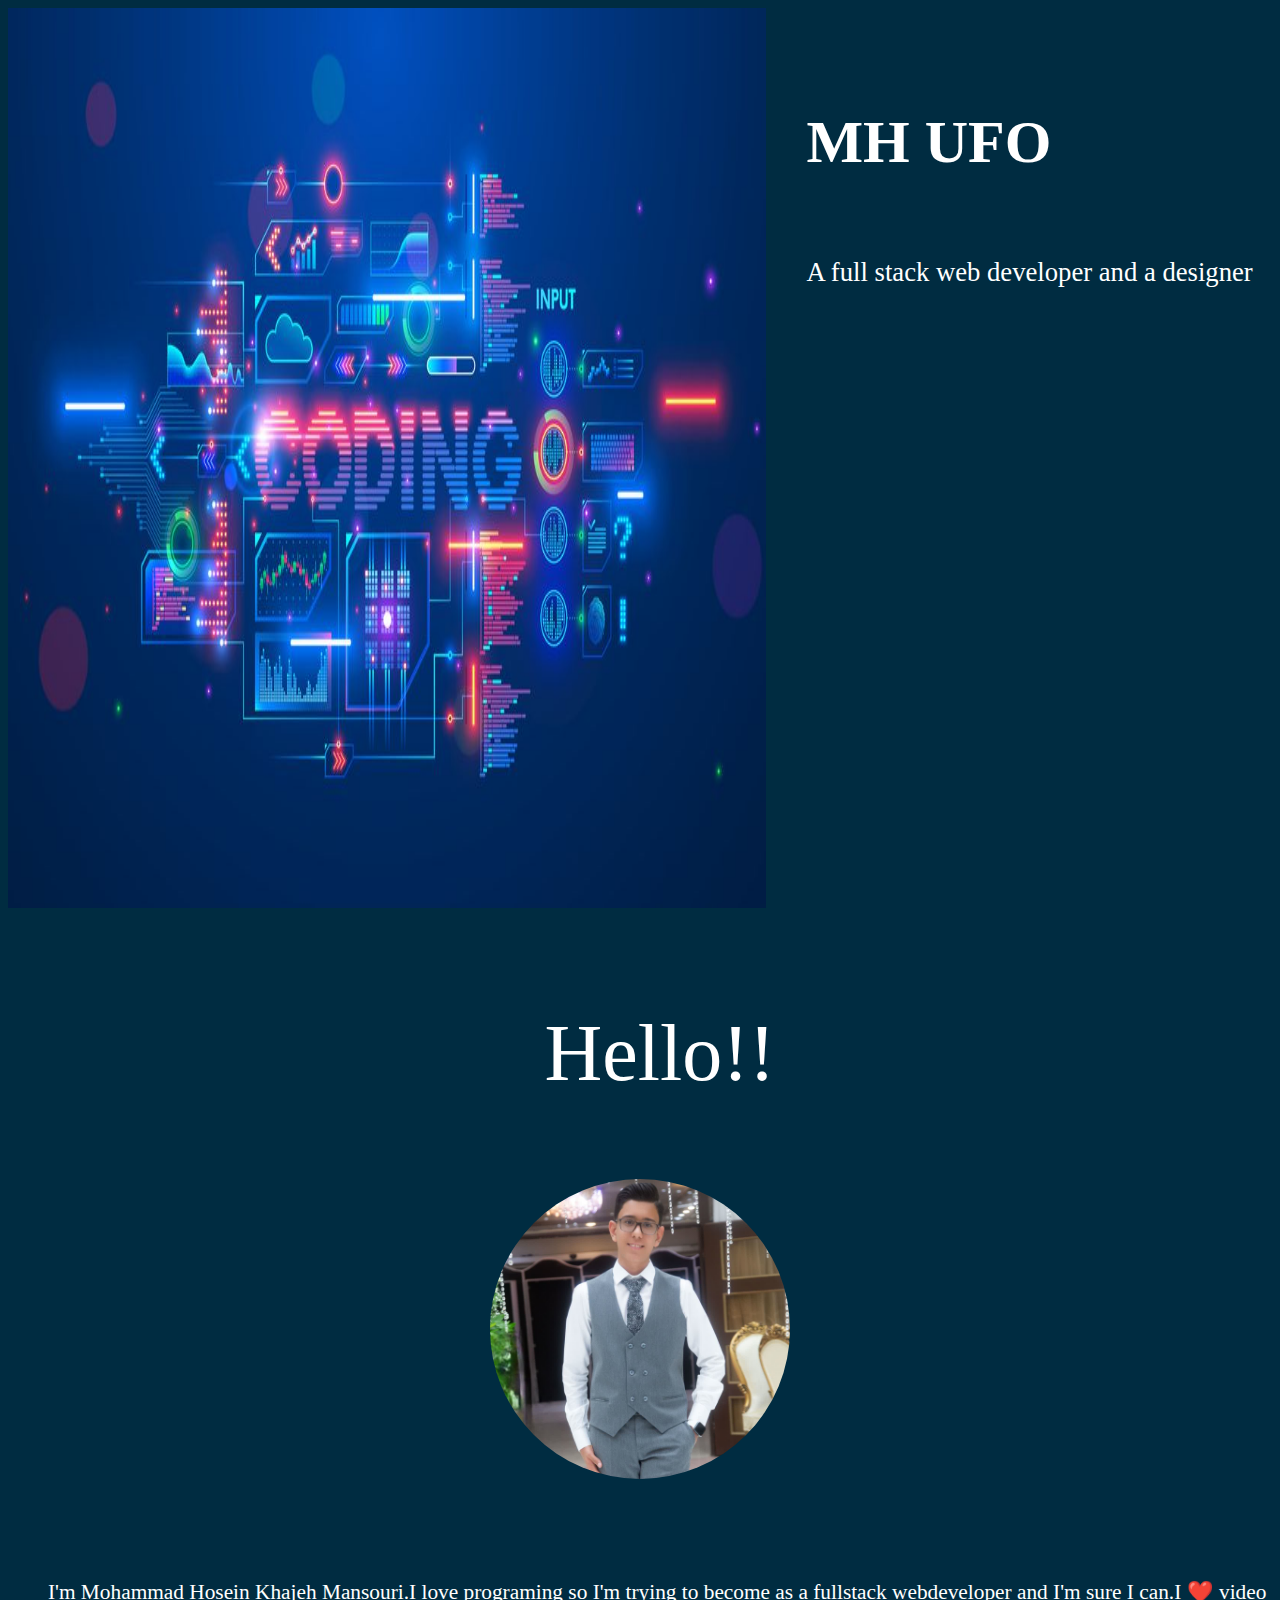
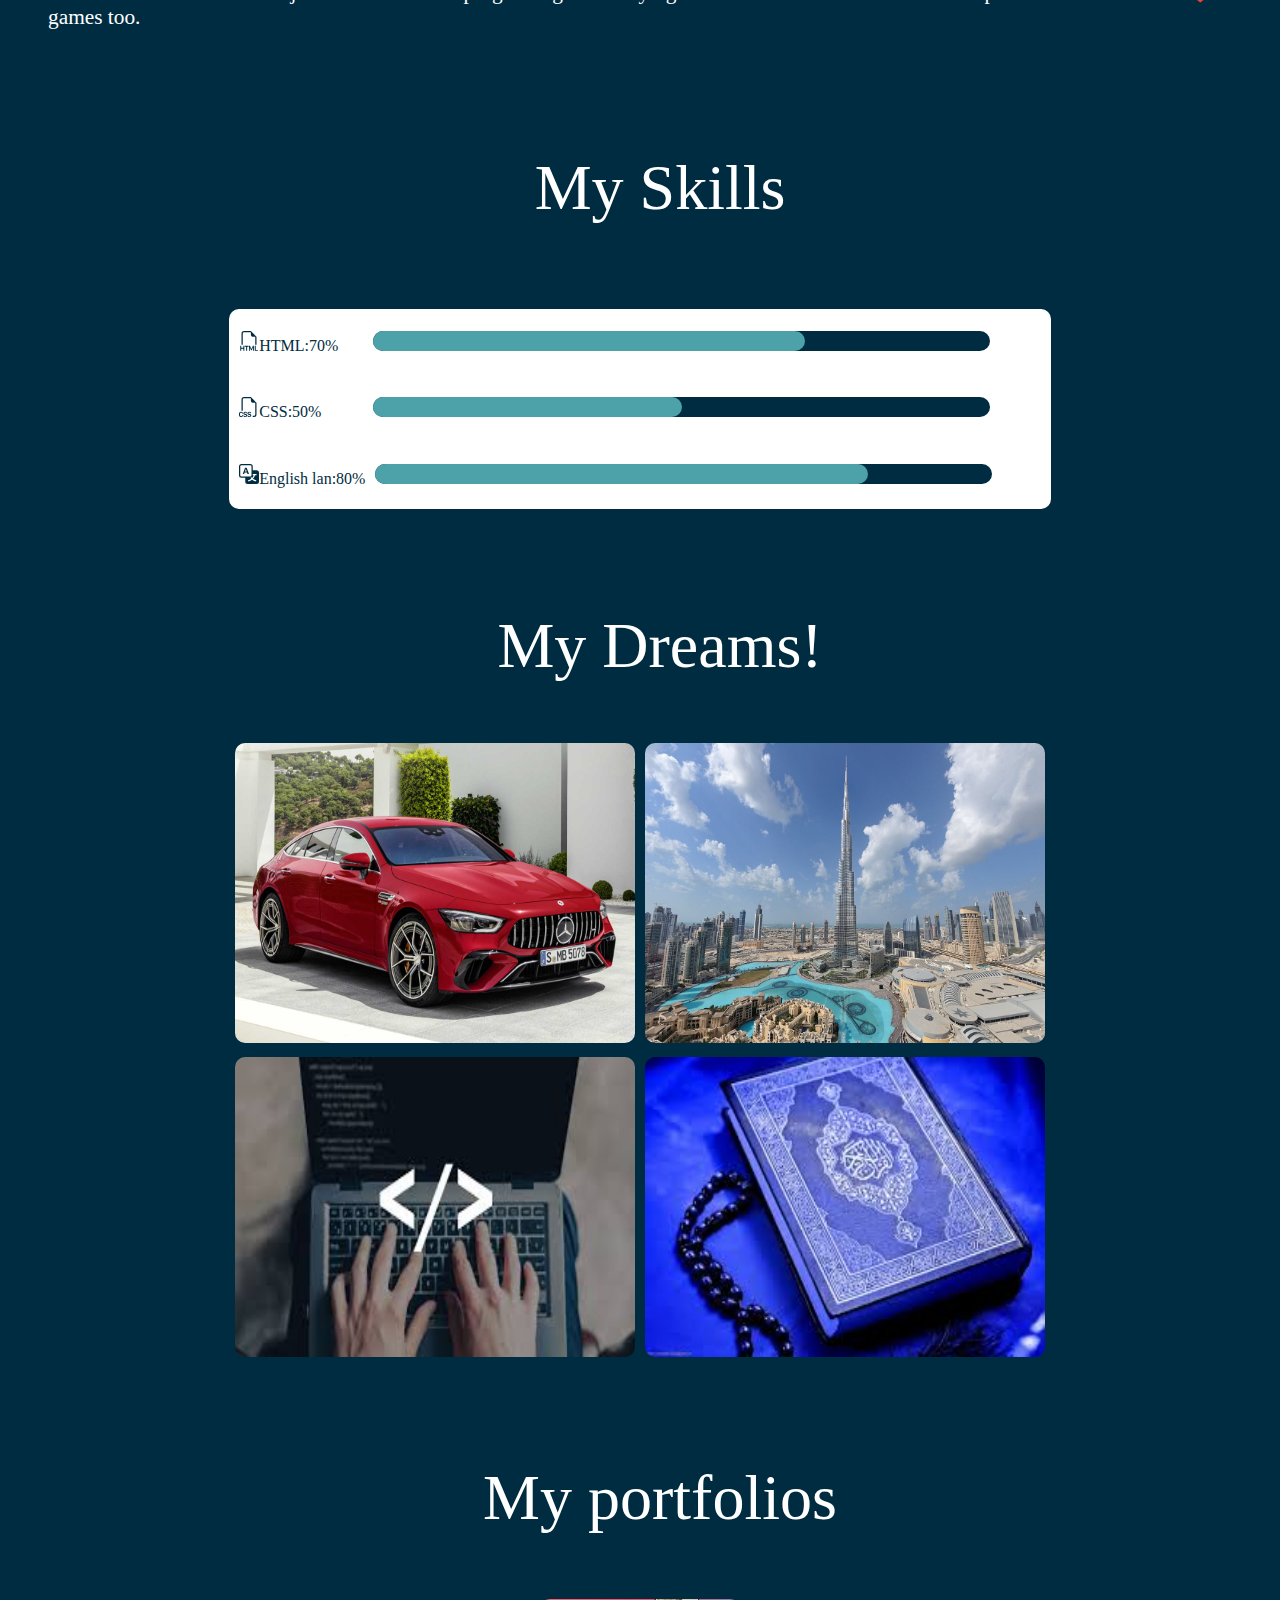
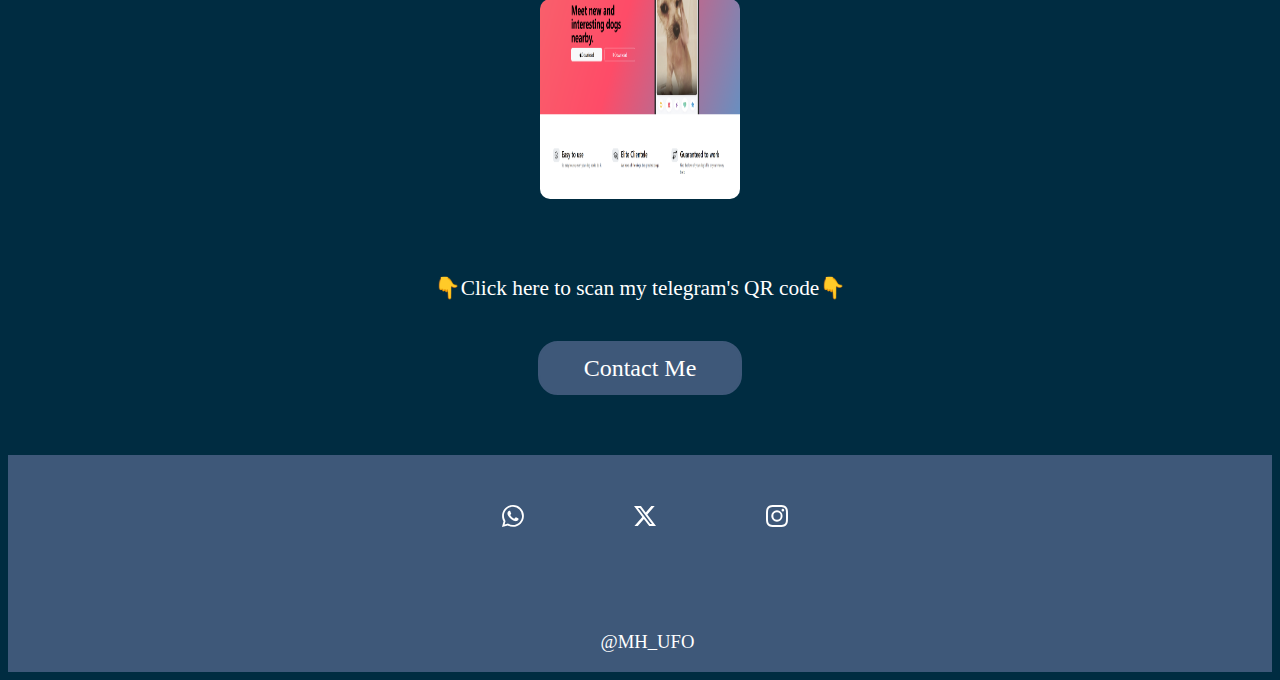
<file: index.html>
<!DOCTYPE html>
<html>

<head>
    <meta charset="UTF-8">
    <meta name="viewport" content="width=device-width, initial-scale=1, maximum-scale=1, user-scalable=no">
    <title>MH UFO</title>
    <link href="./MH UFO2.css" rel="stylesheet">
</head>

<body class="custom-background">
    <section>
        <div class="info ">
            <img class="pro" src="./img/code.jpg" width="60%" height="100%">
            <div class="name">
                <p class="nama">MH UFO</p>
                <p class="nama" style="font-size: 20pt; margin-top:20px; font-weight: 100;">A full stack web developer
                    and a designer</p>
            </div>
        </div>
    </section>
    <section>
        <div class="hello">
            <p class="hellop">Hello!!</p>
            <img class="myphoto" src="./img/MMD.jpg" alt="my photo" height="300">
            <p class="mainp">I'm Mohammad Hosein Khajeh Mansouri.I love programing so I'm trying to become as a
                fullstack webdeveloper and I'm sure I can.I ❤️ video games too.</p>
        </div>
    </section>
    <section>
        <div class="skills">
            <p class="skillp">My Skills</p>
            <div class="container">
                <div class="html navv">
                    <p class="p"><svg xmlns="http://www.w3.org/2000/svg" width="20" height="20" fill="currentColor"
                            class="bi bi-filetype-html" viewBox="0 0 16 16">
                            <path fill-rule="evenodd"
                                d="M14 4.5V11h-1V4.5h-2A1.5 1.5 0 0 1 9.5 3V1H4a1 1 0 0 0-1 1v9H2V2a2 2 0 0 1 2-2h5.5zm-9.736 7.35v3.999h-.791v-1.714H1.79v1.714H1V11.85h.791v1.626h1.682V11.85h.79Zm2.251.662v3.337h-.794v-3.337H4.588v-.662h3.064v.662zm2.176 3.337v-2.66h.038l.952 2.159h.516l.946-2.16h.038v2.661h.715V11.85h-.8l-1.14 2.596H9.93L8.79 11.85h-.805v3.999zm4.71-.674h1.696v.674H12.61V11.85h.79v3.325Z" />
                        </svg>HTML:70%</p>
                    <div class="nav">
                        <div class="navcolor" style="width:70% ;"></div>
                    </div>
                </div>
                <div class="css navv">
                    <p class="p"><svg xmlns="http://www.w3.org/2000/svg" width="20" height="20" fill="currentColor"
                            class="bi bi-filetype-css" viewBox="0 0 16 16">
                            <path fill-rule="evenodd"
                                d="M14 4.5V14a2 2 0 0 1-2 2h-1v-1h1a1 1 0 0 0 1-1V4.5h-2A1.5 1.5 0 0 1 9.5 3V1H4a1 1 0 0 0-1 1v9H2V2a2 2 0 0 1 2-2h5.5zM3.397 14.841a1.13 1.13 0 0 0 .401.823q.195.162.478.252.284.091.665.091.507 0 .859-.158.354-.158.539-.44.187-.284.187-.656 0-.336-.134-.56a1 1 0 0 0-.375-.357 2 2 0 0 0-.566-.21l-.621-.144a1 1 0 0 1-.404-.176.37.37 0 0 1-.144-.299q0-.234.185-.384.188-.152.512-.152.214 0 .37.068a.6.6 0 0 1 .246.181.56.56 0 0 1 .12.258h.75a1.1 1.1 0 0 0-.2-.566 1.2 1.2 0 0 0-.5-.41 1.8 1.8 0 0 0-.78-.152q-.439 0-.776.15-.337.149-.527.421-.19.273-.19.639 0 .302.122.524.124.223.352.367.228.143.539.213l.618.144q.31.073.463.193a.39.39 0 0 1 .152.326.5.5 0 0 1-.085.29.56.56 0 0 1-.255.193q-.167.07-.413.07-.175 0-.32-.04a.8.8 0 0 1-.248-.115.58.58 0 0 1-.255-.384zM.806 13.693q0-.373.102-.633a.87.87 0 0 1 .302-.399.8.8 0 0 1 .475-.137q.225 0 .398.097a.7.7 0 0 1 .272.26.85.85 0 0 1 .12.381h.765v-.072a1.33 1.33 0 0 0-.466-.964 1.4 1.4 0 0 0-.489-.272 1.8 1.8 0 0 0-.606-.097q-.534 0-.911.223-.375.222-.572.632-.195.41-.196.979v.498q0 .568.193.976.197.407.572.626.375.217.914.217.439 0 .785-.164t.55-.454a1.27 1.27 0 0 0 .226-.674v-.076h-.764a.8.8 0 0 1-.118.363.7.7 0 0 1-.272.25.9.9 0 0 1-.401.087.85.85 0 0 1-.478-.132.83.83 0 0 1-.299-.392 1.7 1.7 0 0 1-.102-.627zM6.78 15.29a1.2 1.2 0 0 1-.111-.449h.764a.58.58 0 0 0 .255.384q.106.073.25.114.142.041.319.041.245 0 .413-.07a.56.56 0 0 0 .255-.193.5.5 0 0 0 .085-.29.39.39 0 0 0-.153-.326q-.152-.12-.463-.193l-.618-.143a1.7 1.7 0 0 1-.539-.214 1 1 0 0 1-.351-.367 1.1 1.1 0 0 1-.123-.524q0-.366.19-.639.19-.272.527-.422t.777-.149q.456 0 .779.152.326.153.5.41.18.255.2.566h-.75a.56.56 0 0 0-.12-.258.6.6 0 0 0-.246-.181.9.9 0 0 0-.37-.068q-.324 0-.512.152a.47.47 0 0 0-.184.384q0 .18.143.3a1 1 0 0 0 .404.175l.621.143q.326.075.566.211t.375.358.135.56q0 .37-.188.656a1.2 1.2 0 0 1-.539.439q-.351.158-.858.158-.381 0-.665-.09a1.4 1.4 0 0 1-.478-.252 1.1 1.1 0 0 1-.29-.375" />
                        </svg>CSS:50% </p>
                    <div class="nav">
                        <div class="navcolor" style="width:50% ;"></div>
                    </div>
                </div>

                <div class="English navv">
                    <p class="p"><svg xmlns="http://www.w3.org/2000/svg" width="20" height="20" fill="currentColor"
                            class="bi bi-translate" viewBox="0 0 16 16">
                            <path
                                d="M4.545 6.714 4.11 8H3l1.862-5h1.284L8 8H6.833l-.435-1.286zm1.634-.736L5.5 3.956h-.049l-.679 2.022z" />
                            <path
                                d="M0 2a2 2 0 0 1 2-2h7a2 2 0 0 1 2 2v3h3a2 2 0 0 1 2 2v7a2 2 0 0 1-2 2H7a2 2 0 0 1-2-2v-3H2a2 2 0 0 1-2-2zm2-1a1 1 0 0 0-1 1v7a1 1 0 0 0 1 1h7a1 1 0 0 0 1-1V2a1 1 0 0 0-1-1zm7.138 9.995q.289.451.63.846c-.748.575-1.673 1.001-2.768 1.292.178.217.451.635.555.867 1.125-.359 2.08-.844 2.886-1.494.777.665 1.739 1.165 2.93 1.472.133-.254.414-.673.629-.89-1.125-.253-2.057-.694-2.82-1.284.681-.747 1.222-1.651 1.621-2.757H14V8h-3v1.047h.765c-.318.844-.74 1.546-1.272 2.13a6 6 0 0 1-.415-.492 2 2 0 0 1-.94.31" />
                        </svg>English lan:80%</p>
                    <div class="nav">
                        <div class="navcolor" style="width:80% ;"></div>
                    </div>
                </div>
            </div>
        </div>
    </section>
    <section class="dreams">
        <p class="drp">My Dreams!</p>
        <div class="gridcontainer">
            <div class="car">
                <img src="./img/Mercedes-4.jpg" alt="merscedes car" height="300" width="400">
            </div>
            <div class="dubai">
                <img src="./img/khalifa.jpg" alt="Khalifa tower" height="300" width="400">
            </div>
            <div class="coding">
                <img src="./img/coding.jpg" alt="A programmer while coding" height="300" width="400">
            </div>

            <div class="quran">
                <img src="./img/quran.jpg" alt="Quran" height="300" width="400">
            </div>
        </div>
    </section>
    <section>
        <div class="ex">
            <p>My portfolios</p>
            <div class="gridex">
                <div>
                    <a href="./11.3 TinDog Project/thin.html"><img src="./img/por.png" height="200" width="200" style="border-radius: 10px;"></a>
                </div>
            </div>
        </div>
    </section>
    <section class="footer">
        <footer>
            <div class="ft">
                <p class="fp">👇Click here to scan my telegram's QR code👇</p>
                <a href="./contact.html" class="page"><span>Contact Me</span>
                </a>
            </div>
            <div class="foot">
                <div class="icon">
                    <a href="" class="link"><svg xmlns="http://www.w3.org/2000/svg" width="22" height="22"
                            fill="currentColor" class="bi bi-whatsapp" viewBox="0 0 16 16">
                            <path
                                d="M13.601 2.326A7.85 7.85 0 0 0 7.994 0C3.627 0 .068 3.558.064 7.926c0 1.399.366 2.76 1.057 3.965L0 16l4.204-1.102a7.9 7.9 0 0 0 3.79.965h.004c4.368 0 7.926-3.558 7.93-7.93A7.9 7.9 0 0 0 13.6 2.326zM7.994 14.521a6.6 6.6 0 0 1-3.356-.92l-.24-.144-2.494.654.666-2.433-.156-.251a6.56 6.56 0 0 1-1.007-3.505c0-3.626 2.957-6.584 6.591-6.584a6.56 6.56 0 0 1 4.66 1.931 6.56 6.56 0 0 1 1.928 4.66c-.004 3.639-2.961 6.592-6.592 6.592m3.615-4.934c-.197-.099-1.17-.578-1.353-.646-.182-.065-.315-.099-.445.099-.133.197-.513.646-.627.775-.114.133-.232.148-.43.05-.197-.1-.836-.308-1.592-.985-.59-.525-.985-1.175-1.103-1.372-.114-.198-.011-.304.088-.403.087-.088.197-.232.296-.346.1-.114.133-.198.198-.33.065-.134.034-.248-.015-.347-.05-.099-.445-1.076-.612-1.47-.16-.389-.323-.335-.445-.34-.114-.007-.247-.007-.38-.007a.73.73 0 0 0-.529.247c-.182.198-.691.677-.691 1.654s.71 1.916.81 2.049c.098.133 1.394 2.132 3.383 2.992.47.205.84.326 1.129.418.475.152.904.129 1.246.08.38-.058 1.171-.48 1.338-.943.164-.464.164-.86.114-.943-.049-.084-.182-.133-.38-.232" />
                        </svg></a>
                    <a href="" class="link"><svg xmlns="http://www.w3.org/2000/svg" width="22" height="22"
                            fill="currentColor" class="bi bi-twitter-x" viewBox="0 0 16 16">
                            <path
                                d="M12.6.75h2.454l-5.36 6.142L16 15.25h-4.937l-3.867-5.07-4.425 5.07H.316l5.733-6.57L0 .75h5.063l3.495 4.633L12.601.75Zm-.86 13.028h1.36L4.323 2.145H2.865z" />
                        </svg></a>
                    <a href="" class="link"><svg xmlns="http://www.w3.org/2000/svg" width="22" height="22"
                            fill="currentColor" class="bi bi-instagram" viewBox="0 0 16 16">
                            <path
                                d="M8 0C5.829 0 5.556.01 4.703.048 3.85.088 3.269.222 2.76.42a3.9 3.9 0 0 0-1.417.923A3.9 3.9 0 0 0 .42 2.76C.222 3.268.087 3.85.048 4.7.01 5.555 0 5.827 0 8.001c0 2.172.01 2.444.048 3.297.04.852.174 1.433.372 1.942.205.526.478.972.923 1.417.444.445.89.719 1.416.923.51.198 1.09.333 1.942.372C5.555 15.99 5.827 16 8 16s2.444-.01 3.298-.048c.851-.04 1.434-.174 1.943-.372a3.9 3.9 0 0 0 1.416-.923c.445-.445.718-.891.923-1.417.197-.509.332-1.09.372-1.942C15.99 10.445 16 10.173 16 8s-.01-2.445-.048-3.299c-.04-.851-.175-1.433-.372-1.941a3.9 3.9 0 0 0-.923-1.417A3.9 3.9 0 0 0 13.24.42c-.51-.198-1.092-.333-1.943-.372C10.443.01 10.172 0 7.998 0zm-.717 1.442h.718c2.136 0 2.389.007 3.232.046.78.035 1.204.166 1.486.275.373.145.64.319.92.599s.453.546.598.92c.11.281.24.705.275 1.485.039.843.047 1.096.047 3.231s-.008 2.389-.047 3.232c-.035.78-.166 1.203-.275 1.485a2.5 2.5 0 0 1-.599.919c-.28.28-.546.453-.92.598-.28.11-.704.24-1.485.276-.843.038-1.096.047-3.232.047s-2.39-.009-3.233-.047c-.78-.036-1.203-.166-1.485-.276a2.5 2.5 0 0 1-.92-.598 2.5 2.5 0 0 1-.6-.92c-.109-.281-.24-.705-.275-1.485-.038-.843-.046-1.096-.046-3.233s.008-2.388.046-3.231c.036-.78.166-1.204.276-1.486.145-.373.319-.64.599-.92s.546-.453.92-.598c.282-.11.705-.24 1.485-.276.738-.034 1.024-.044 2.515-.045zm4.988 1.328a.96.96 0 1 0 0 1.92.96.96 0 0 0 0-1.92m-4.27 1.122a4.109 4.109 0 1 0 0 8.217 4.109 4.109 0 0 0 0-8.217m0 1.441a2.667 2.667 0 1 1 0 5.334 2.667 2.667 0 0 1 0-5.334" />
                        </svg></a>
                </div>
                <p class="fn">@MH_UFO</p>
            </div>
        </footer>
    </section>
    <script src="https://cdn.jsdelivr.net/npm/bootstrap@5.3.3/dist/js/bootstrap.bundle.min.js"
        integrity="sha384-YvpcrYf0tY3lHB60NNkmXc5s9fDVZLESaAA55NDzOxhy9GkcIdslK1eN7N6jIeHz"
        crossorigin="anonymous"></script>
</body>

</html>
</file>
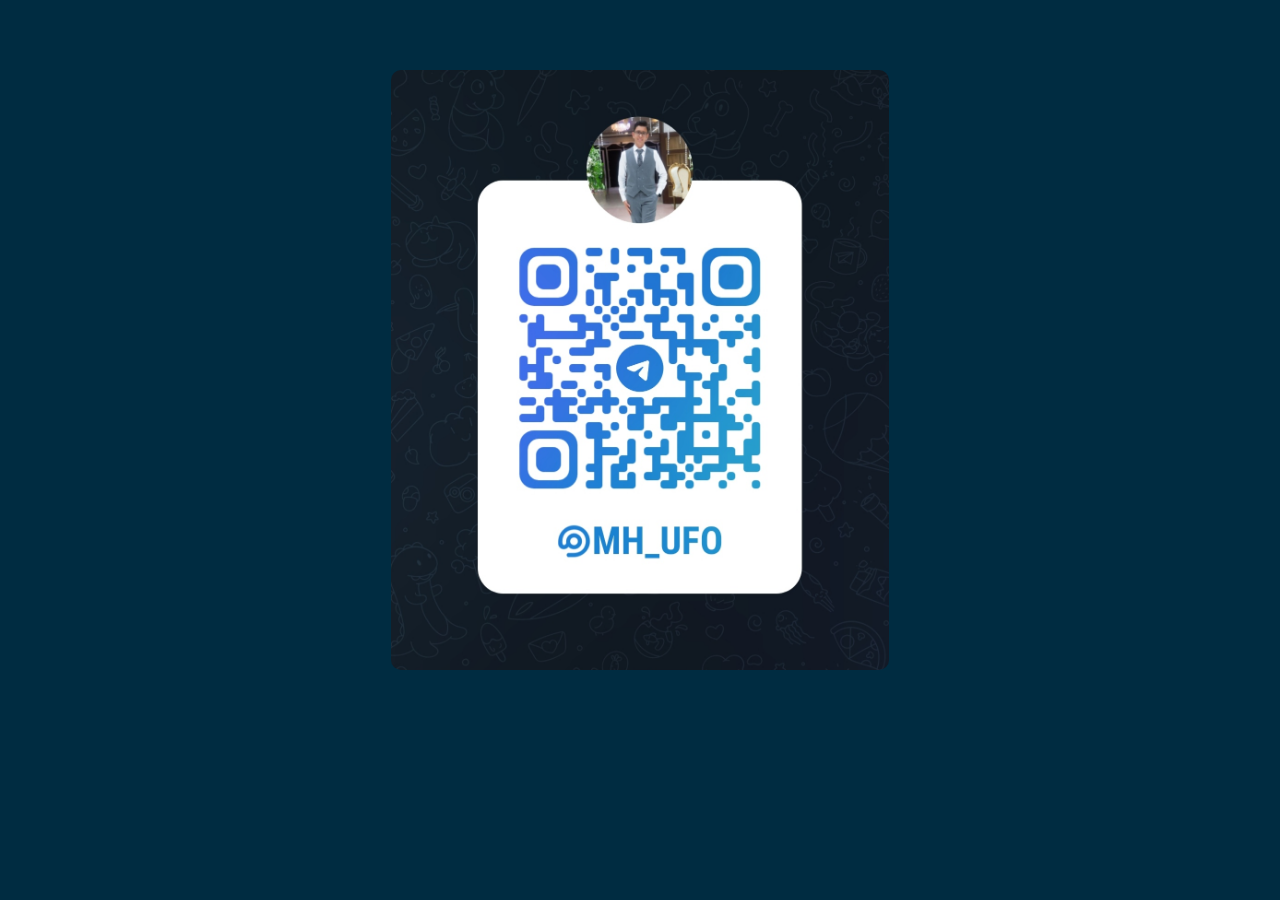
<file: contact.html>
<!DOCTYPE html>
<html>
<head>
    <meta charset="UTF-8">
    <title>contact me</title>
</head>
<body style="background-color: #002c41 ;">
    <div style="display: flex; justify-content: center; margin-top: 70px;">
        <img src="./img/acount.jpg" alt="my telegram QR code" height="600" style="border-radius: 10px;">
    </div>
</body>
</html>
</file>
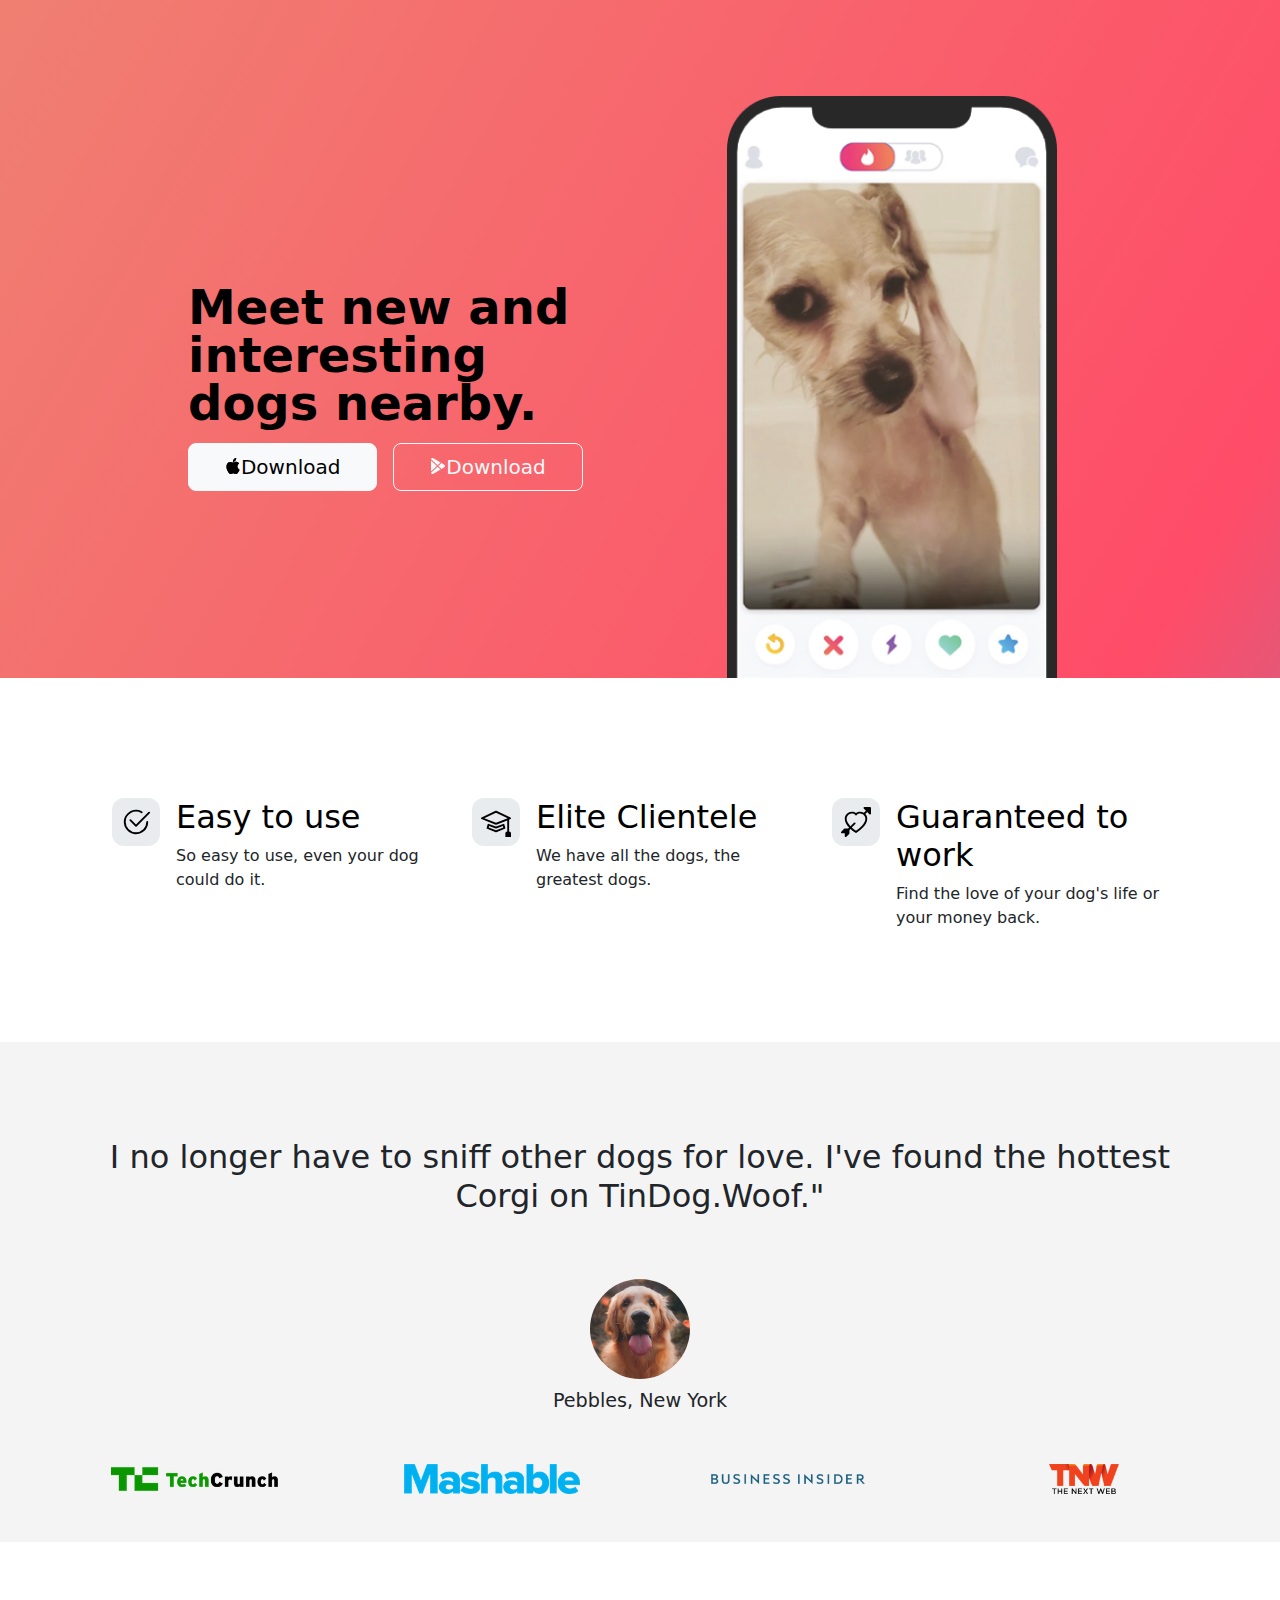
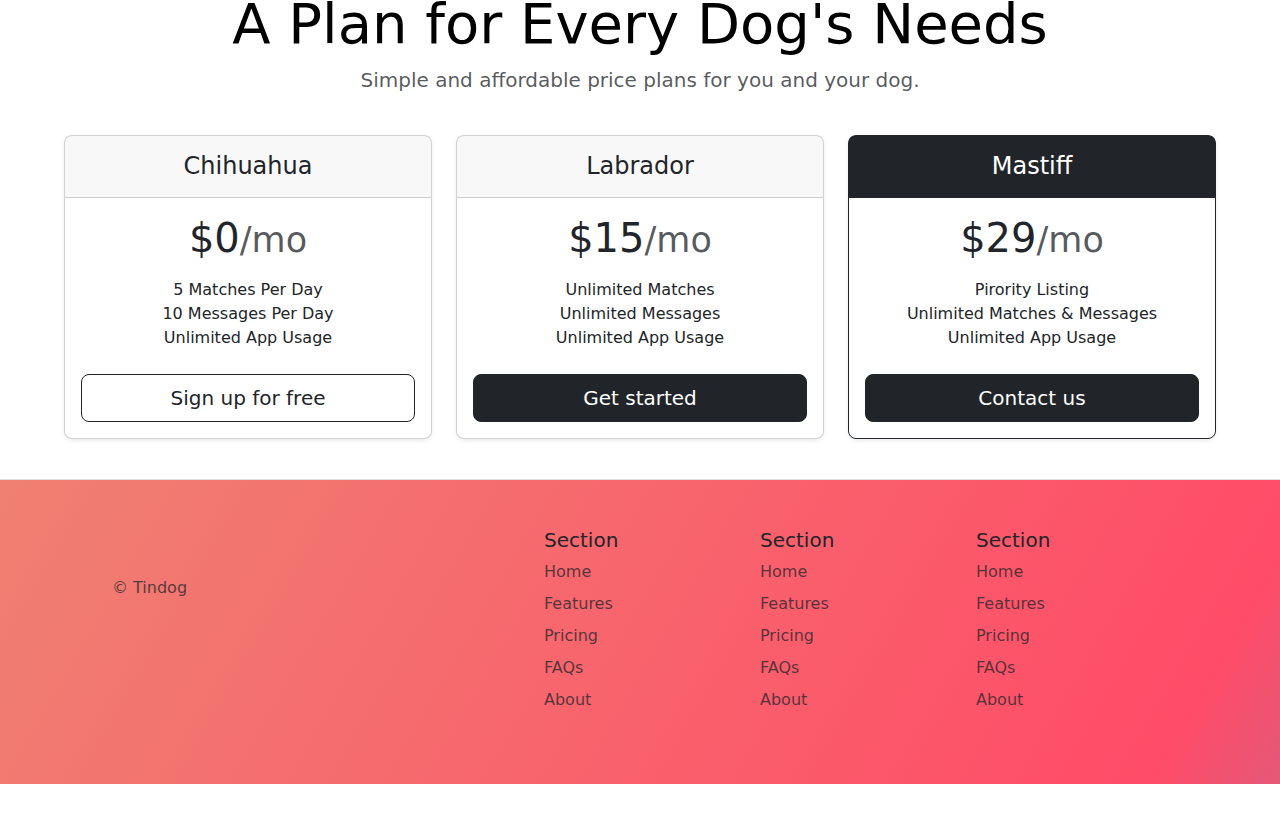
<file: 11.3 TinDog Project/thin.html>
<!DOCTYPE html>
<html lang="en">

<head>
    <meta charset="UTF-8">
    <meta name="viewport" content="width=device-width, initial-scale=1, maximum-scale=1, user-scalable=no">
    <link href="https://cdn.jsdelivr.net/npm/bootstrap@5.3.3/dist/css/bootstrap.min.css" rel="stylesheet"
        integrity="sha384-QWTKZyjpPEjISv5WaRU9OFeRpok6YctnYmDr5pNlyT2bRjXh0JMhjY6hW+ALEwIH" crossorigin="anonymous">
    <title>TinDog</title>
    <link href="./css/style.css" rel="stylesheet">
</head>

<body>

    <!-- Title -->
    <section id="title">
        <div class="row flex-lg-row-reverse align-items-center g-5 py-5 pb-0 gradient-background">
            <div class="col-10 col-sm-8 col-md-9 col-lg-5 mx-5 mt-5 mb-0">
                <img src="./images/iphone.png" class="d-block img-fluid  mt-5" alt="A dog on an Iphone" width="330"
                    height="500" loading="lazy">
            </div>
            <div class="col-lg-4 col-10 col-sm-8 pl-5 mx-5 mt-5">
                <h1 class="display-5 fw-bold text-body-emphasis lh-1 mt-5">Meet new and interesting dogs nearby.</h1>
                <div class="d-grid gap-2 d-md-flex justify-content-md-start">
                    <button type="button"
                        class="btn btn-light col-xl col-lg col-md col-sm-12 btn-lg px-4 me-md-2 mt-2 "><svg
                            xmlns="http://www.w3.org/2000/svg" width="16" height="16" fill="currentColor"
                            class="bi bi-apple mb-1" viewBox="0 0 16 16">
                            <path
                                d="M11.182.008C11.148-.03 9.923.023 8.857 1.18c-1.066 1.156-.902 2.482-.878 2.516.024.034 1.52.087 2.475-1.258.955-1.345.762-2.391.728-2.43Zm3.314 11.733c-.048-.096-2.325-1.234-2.113-3.422.212-2.189 1.675-2.789 1.698-2.854.023-.065-.597-.79-1.254-1.157a3.692 3.692 0 0 0-1.563-.434c-.108-.003-.483-.095-1.254.116-.508.139-1.653.589-1.968.607-.316.018-1.256-.522-2.267-.665-.647-.125-1.333.131-1.824.328-.49.196-1.422.754-2.074 2.237-.652 1.482-.311 3.83-.067 4.56.244.729.625 1.924 1.273 2.796.576.984 1.34 1.667 1.659 1.899.319.232 1.219.386 1.843.067.502-.308 1.408-.485 1.766-.472.357.013 1.061.154 1.782.539.571.197 1.111.115 1.652-.105.541-.221 1.324-1.059 2.238-2.758.347-.79.505-1.217.473-1.282Z" />
                            <path
                                d="M11.182.008C11.148-.03 9.923.023 8.857 1.18c-1.066 1.156-.902 2.482-.878 2.516.024.034 1.52.087 2.475-1.258.955-1.345.762-2.391.728-2.43Zm3.314 11.733c-.048-.096-2.325-1.234-2.113-3.422.212-2.189 1.675-2.789 1.698-2.854.023-.065-.597-.79-1.254-1.157a3.692 3.692 0 0 0-1.563-.434c-.108-.003-.483-.095-1.254.116-.508.139-1.653.589-1.968.607-.316.018-1.256-.522-2.267-.665-.647-.125-1.333.131-1.824.328-.49.196-1.422.754-2.074 2.237-.652 1.482-.311 3.83-.067 4.56.244.729.625 1.924 1.273 2.796.576.984 1.34 1.667 1.659 1.899.319.232 1.219.386 1.843.067.502-.308 1.408-.485 1.766-.472.357.013 1.061.154 1.782.539.571.197 1.111.115 1.652-.105.541-.221 1.324-1.059 2.238-2.758.347-.79.505-1.217.473-1.282Z" />
                        </svg>Download</button>
                    <button type="button"
                        class="btn col-sm-12 col-xl col-lg col-md btn-outline-light btn-lg mt-2 px-4"><svg
                            xmlns="http://www.w3.org/2000/svg" width="16" height="16" fill="currentColor"
                            class="bi bi-google-play mb-1" viewBox="0 0 16 16">
                            <path
                                d="M14.222 9.374c1.037-.61 1.037-2.137 0-2.748L11.528 5.04 8.32 8l3.207 2.96 2.694-1.586Zm-3.595 2.116L7.583 8.68 1.03 14.73c.201 1.029 1.36 1.61 2.303 1.055l7.294-4.295ZM1 13.396V2.603L6.846 8 1 13.396ZM1.03 1.27l6.553 6.05 3.044-2.81L3.333.215C2.39-.341 1.231.24 1.03 1.27Z" />
                        </svg>Download</button>
                </div>
            </div>
        </div>
    </section>
    <!-- Features -->
    <section id="features">
        <div class="row g-4 py-5 row-cols-1 row-cols-lg-3 my-5">
            <div class="col d-flex align-items-start">
                <div
                    class="icon-square text-body-emphasis bg-body-secondary d-inline-flex align-items-center justify-content-center fs-4 flex-shrink-0 me-3">
                    <svg xmlns="http://www.w3.org/2000/svg" height="30" fill="currentColor" class="bi bi-check2-circle"
                        viewBox="0 0 16 16">
                        <path
                            d="M2.5 8a5.5 5.5 0 0 1 8.25-4.764.5.5 0 0 0 .5-.866A6.5 6.5 0 1 0 14.5 8a.5.5 0 0 0-1 0 5.5 5.5 0 1 1-11 0z" />
                        <path
                            d="M15.354 3.354a.5.5 0 0 0-.708-.708L8 9.293 5.354 6.646a.5.5 0 1 0-.708.708l3 3a.5.5 0 0 0 .708 0l7-7z" />
                    </svg>
                </div>
                <div>
                    <h3 class="fs-2 text-body-emphasis">Easy to use</h3>
                    <p>So easy to use, even your dog could do it.</p>
                </div>
            </div>
            <div class="col d-flex align-items-start">
                <div
                    class="icon-square text-body-emphasis bg-body-secondary d-inline-flex align-items-center justify-content-center fs-4 flex-shrink-0 me-3">
                    <svg xmlns="http://www.w3.org/2000/svg" height="30" fill="currentColor" class="bi bi-mortarboard"
                        viewBox="0 0 16 16">
                        <path
                            d="M8.211 2.047a.5.5 0 0 0-.422 0l-7.5 3.5a.5.5 0 0 0 .025.917l7.5 3a.5.5 0 0 0 .372 0L14 7.14V13a1 1 0 0 0-1 1v2h3v-2a1 1 0 0 0-1-1V6.739l.686-.275a.5.5 0 0 0 .025-.917l-7.5-3.5ZM8 8.46 1.758 5.965 8 3.052l6.242 2.913L8 8.46Z" />
                        <path
                            d="M4.176 9.032a.5.5 0 0 0-.656.327l-.5 1.7a.5.5 0 0 0 .294.605l4.5 1.8a.5.5 0 0 0 .372 0l4.5-1.8a.5.5 0 0 0 .294-.605l-.5-1.7a.5.5 0 0 0-.656-.327L8 10.466 4.176 9.032Zm-.068 1.873.22-.748 3.496 1.311a.5.5 0 0 0 .352 0l3.496-1.311.22.748L8 12.46l-3.892-1.556Z" />
                    </svg>
                </div>
                <div>
                    <h3 class="fs-2 text-body-emphasis">Elite Clientele</h3>
                    <p>We have all the dogs, the greatest dogs.</p>
                </div>
            </div>
            <div class="col d-flex align-items-start">
                <div
                    class="icon-square text-body-emphasis bg-body-secondary d-inline-flex align-items-center justify-content-center fs-4 flex-shrink-0 me-3">
                    <svg xmlns="http://www.w3.org/2000/svg" height="30" fill="currentColor"
                        class="bi bi-arrow-through-heart" viewBox="0 0 16 16">
                        <path fill-rule="evenodd"
                            d="M2.854 15.854A.5.5 0 0 1 2 15.5V14H.5a.5.5 0 0 1-.354-.854l1.5-1.5A.5.5 0 0 1 2 11.5h1.793l.53-.53c-.771-.802-1.328-1.58-1.704-2.32-.798-1.575-.775-2.996-.213-4.092C3.426 2.565 6.18 1.809 8 3.233c1.25-.98 2.944-.928 4.212-.152L13.292 2 12.147.854A.5.5 0 0 1 12.5 0h3a.5.5 0 0 1 .5.5v3a.5.5 0 0 1-.854.354L14 2.707l-1.006 1.006c.236.248.44.531.6.845.562 1.096.585 2.517-.213 4.092-.793 1.563-2.395 3.288-5.105 5.08L8 13.912l-.276-.182a21.86 21.86 0 0 1-2.685-2.062l-.539.54V14a.5.5 0 0 1-.146.354l-1.5 1.5Zm2.893-4.894A20.419 20.419 0 0 0 8 12.71c2.456-1.666 3.827-3.207 4.489-4.512.679-1.34.607-2.42.215-3.185-.817-1.595-3.087-2.054-4.346-.761L8 4.62l-.358-.368c-1.259-1.293-3.53-.834-4.346.761-.392.766-.464 1.845.215 3.185.323.636.815 1.33 1.519 2.065l1.866-1.867a.5.5 0 1 1 .708.708L5.747 10.96Z" />
                    </svg>
                </div>
                <div>
                    <h3 class="fs-2 text-body-emphasis">Guaranteed to work</h3>
                    <p>Find the love of your dog's life or your money back.</p>
                </div>
            </div>
        </div>
    </section>
    <!-- Testimonial -->
    <section id="testimonial">
        <div class="px-5 py-5" style="text-align: center; background-color: rgb(244, 244, 244);">
            <p class="text-center mx-5 my-5">
            <h2 class="mx-5">I no longer have to sniff other dogs for love. I've found the hottest Corgi on TinDog.Woof."</h2>
            </p>
            <div class="mt-5 pt-3 mb-5">
                <img src="./images/dog-img.jpg" height="100" style="border-radius: 50px;">
                <p class="mt-2" style="font-size: larger; font-weight: 100;">Pebbles, New York</p>
            </div>
            <div class="container-fluid mt-5">
                <div class="row">
                    <div class="col-xl-3 col-sm-12"><img src="images/techcrunch.png" height="30"></div>
                    <div class="col-xl-3 col-sm-12"><img src="images/mashable.png" height="30"></div>
                    <div class="col-xl-3 col-sm-12"><img src="images/bizinsider.png" height="30"></div>
                    <div class="col-xl-3 col-sm-12"><img src="images/tnw.png" height="30"></div>
                </div>
            </div>
        </div>
    </section>
    <!-- Pricing -->
    <section id="pricing">
        <div class="pricing-header pb-md-4 mx-auto text-center">
            <h1 class="display-4 fw-normal text-body-emphasis mt-5" id="ufo">A Plan for Every Dog's Needs</h1>
            <p class="fs-5 text-body-secondary" id="ufo">Simple and affordable price plans for you and your dog.</p>
          </div>
            <div class="row row-cols-1 row-cols-md-3 mb-3 text-center" id="mmd">
              <div class="col">
                <div class="card col-md-12 col-sm-12 mb-4 rounded-3 shadow-sm">
                  <div class="card-header py-3">
                    <h4 class="my-0 fw-normal">Chihuahua</h4>
                  </div>
                  <div class="card-body">
                    <h1 class="card-title pricing-card-title">$0<small class="text-body-secondary fw-light">/mo</small></h1>
                    <ul class="list-unstyled mt-3 mb-4">
                      <li>5 Matches Per Day</li>
                      <li>10 Messages Per Day</li>
                      <li>Unlimited App Usage</li>
                    </ul>
                    <button type="button" class="w-100 btn btn-lg btn-outline-dark">Sign up for free</button>
                  </div>
                </div>
              </div>
              <div class="col">
                <div class="card mb-4 col-md-12 col-sm-12 rounded-3 shadow-sm">
                  <div class="card-header py-3">
                    <h4 class="my-0 fw-normal">Labrador</h4>
                  </div>
                  <div class="card-body">
                    <h1 class="card-title pricing-card-title">$15<small class="text-body-secondary fw-light">/mo</small></h1>
                    <ul class="list-unstyled mt-3 mb-4">
                      <li>Unlimited Matches</li>
                      <li>Unlimited Messages</li>
                      <li>Unlimited App Usage</li>
                    </ul>
                    <button type="button" class="w-100 btn btn-lg btn-dark">Get started</button>
                  </div>
                </div>
              </div>
              <div class="col">
                <div class="card mb-4 rounded-3 col-md-12 col-sm-12 shadow-sm border-dark">
                  <div class="card-header py-3 text-bg-dark border-dark">
                    <h4 class="my-0 fw-normal">Mastiff</h4>
                  </div>
                  <div class="card-body">
                    <h1 class="card-title pricing-card-title">$29<small class="text-body-secondary fw-light">/mo</small></h1>
                    <ul class="list-unstyled mt-3 mb-4">
                      <li>Pirority Listing</li>
                      <li>Unlimited Matches & Messages</li>
                      <li>Unlimited App Usage</li>
                    </ul>
                    <button type="button" class="w-100 btn btn-lg btn-dark">Contact us</button>
                  </div>
                </div>
              </div>
            </div>
    </section>
    <!-- Footer -->
    <section id="footer">
        <footer class="row row-cols-1 row-cols-sm-2 row-cols-md-5 py-5 border-top gradient-background">
            <div class="col mb-3">
              <a href="/" class="d-flex align-items-center mb-3 link-body-emphasis text-decoration-none">
                <svg class="bi me-2" width="40" height="32"><use xlink:href="#bootstrap"></use></svg>
              </a>
              <p class="text-body-secondary">© Tindog</p>
            </div>
        
            <div class="col mb-3">
        
            </div>
        
            <div class="col mb-3">
              <h5>Section</h5>
              <ul class="nav flex-column">
                <li class="nav-item mb-2"><a href="#" class="nav-link p-0 text-body-secondary">Home</a></li>
                <li class="nav-item mb-2"><a href="#" class="nav-link p-0 text-body-secondary">Features</a></li>
                <li class="nav-item mb-2"><a href="#" class="nav-link p-0 text-body-secondary">Pricing</a></li>
                <li class="nav-item mb-2"><a href="#" class="nav-link p-0 text-body-secondary">FAQs</a></li>
                <li class="nav-item mb-2"><a href="#" class="nav-link p-0 text-body-secondary">About</a></li>
              </ul>
            </div>
        
            <div class="col mb-3">
              <h5>Section</h5>
              <ul class="nav flex-column">
                <li class="nav-item mb-2"><a href="#" class="nav-link p-0 text-body-secondary">Home</a></li>
                <li class="nav-item mb-2"><a href="#" class="nav-link p-0 text-body-secondary">Features</a></li>
                <li class="nav-item mb-2"><a href="#" class="nav-link p-0 text-body-secondary">Pricing</a></li>
                <li class="nav-item mb-2"><a href="#" class="nav-link p-0 text-body-secondary">FAQs</a></li>
                <li class="nav-item mb-2"><a href="#" class="nav-link p-0 text-body-secondary">About</a></li>
              </ul>
            </div>
        
            <div class="col mb-3">
              <h5>Section</h5>
              <ul class="nav flex-column">
                <li class="nav-item mb-2"><a href="#" class="nav-link p-0 text-body-secondary">Home</a></li>
                <li class="nav-item mb-2"><a href="#" class="nav-link p-0 text-body-secondary">Features</a></li>
                <li class="nav-item mb-2"><a href="#" class="nav-link p-0 text-body-secondary">Pricing</a></li>
                <li class="nav-item mb-2"><a href="#" class="nav-link p-0 text-body-secondary">FAQs</a></li>
                <li class="nav-item mb-2"><a href="#" class="nav-link p-0 text-body-secondary">About</a></li>
              </ul>
            </div>
          </footer>
    <script src="https://cdn.jsdelivr.net/npm/bootstrap@5.3.3/dist/js/bootstrap.bundle.min.js"
        integrity="sha384-YvpcrYf0tY3lHB60NNkmXc5s9fDVZLESaAA55NDzOxhy9GkcIdslK1eN7N6jIeHz"
        crossorigin="anonymous"></script>
</body>

</html>
</file>
<file: MH UFO2.css>
body {
  overflow-x: hidden;
}
.custom-background {
    background-color: #002c41;
}

.pro {
    float: left;
}

.name {
    font-size: 60px;
    font-weight: bolder;
    display: flex;
    flex-direction: column;
    color: white;
}

.info {
    height: 100vh;
}

p {
    margin-top: 100px;
    margin-left: 40px;
}



.hello {
    color: white;
    flex-direction: column;
    display: flex;
    align-items: center;
}

.myphoto {
    border-radius: 400px;
}

.hellop {
    font-size: 80px;
}

.mainp {
    font-size: 16pt;
}

.skills {
    display: flex;
    align-items: center;
    flex-direction: column;
}

.container {
    border-radius: 10px;
    width: 65%;
    flex-basis: 200px;
    margin-top: 20px;
    display: flex;
    color: #002c41;
    justify-content: space-around;
    flex-direction: column;
    background-color: white;
}

.skillp {
    color: white;
    font-size: 4rem;
}

.p {
    margin: 0;
    margin-left: 10px;
}

.navv {
    display: flex;
}

.nav {
    border-radius: 10px;
    margin-left: 10px;
    width: 75%;
    height: 20px;
    background-color: #002c41;
}

.navcolor {
    border-radius: 10px;
    height: 100%;
    background-color: #4DA1A9;
}

.html>p {
    margin-right: 25px;
}

.css>p {
    margin-right: 42px;
}

.gridcontainer {
    display: grid;
    gap: 10px;
    grid-template-columns: 1fr 1fr;
    grid-template-rows: 1fr 1fr;
}

.dreams {
    display: flex;
    flex-direction: column;
    align-items: center;
}

.drp {
    color: white;
    font-size: 4rem;
    margin-bottom: 60px;
}

.gridcontainer>div>img {
    border-radius: 10px;
}

.page {
    width: 200px;
    height: 50px;
    color: white;
    text-decoration: none;
    font-size: 18pt;
    background-color: #3E5879;
    border-radius: 20px;
    border: 2px solid #3E5879;
    display: flex;
    align-items: center;
    justify-content: center;
}

.ft {
    color: white;
    display: flex;
    flex-direction: column;
    align-items: center;
    margin-top: 20px;

}

.fp {
    font-size: 16pt;
    margin: 0;
    margin-top: 30pt;
    margin-bottom: 30pt;
}

.link {
    text-decoration: none;
    color: white;
}

.icon {
    margin-left: 10px;
    margin-top: 50px;
    display: flex;
    justify-content: space-evenly;
    width: 40%;

}

.foot {
    margin-top: 60px;
    background-color: #3E5879;
    display: flex;
    flex-direction: column;
    align-items: center;
}

.fn {
    color: #ffffff;
    font-size: 14pt;
    margin-right: 25px;
}
.ex{
    color: white;
    display: flex;
    flex-direction: column;
    align-items: center;
    font-size: 4rem;
}
.gridex{
    display: grid;
    grid-template-columns: 1fr;
    grid-auto-flow: 1fr 1fr;
}
@media (max-width:970px) {
    .name {
        clear: left;
    }

    .pro {
        width: 100%;
        height: 60%;
    }

    .nama {

        margin-top: 40px;
    }

    .container {
        width: 100%;
    }

    .gridcontainer {
        display: flex;
        gap: 10px;
        flex-direction: column;
        align-items: center;
    }
    .icon{
        width: 80%;
    }
}
</file>
<file: 11.3 TinDog Project/css/style.css>
body {
  overflow-x: hidden;
}

.gradient-background {
  background: linear-gradient(300deg, #00bfff, #ff4c68, #ef8172);
  background-size: 180% 180%;
  animation: gradient-animation 18s ease infinite;
}

@keyframes gradient-animation {
  0% {
    background-position: 0% 50%;
  }
  50% {
    background-position: 100% 50%;
  }
  100% {
    background-position: 0% 50%;
  }
}

.icon-square {
  width: 3rem;
  height: 3rem;
  border-radius: 0.75rem;
}

.profile-img {
  height: 100px;
  border-radius: 50%;
}
.row-cols-1{
  padding-right: 7rem !important;
  padding-left: 7rem !important;
}
#mmd{
  padding-right: 4rem !important;
  padding-left: 4rem !important;
}
@media (max-width:616px){
  #ufo{
    margin-left: 10px;
    margin-right: 10px;
  }
}
</file>
